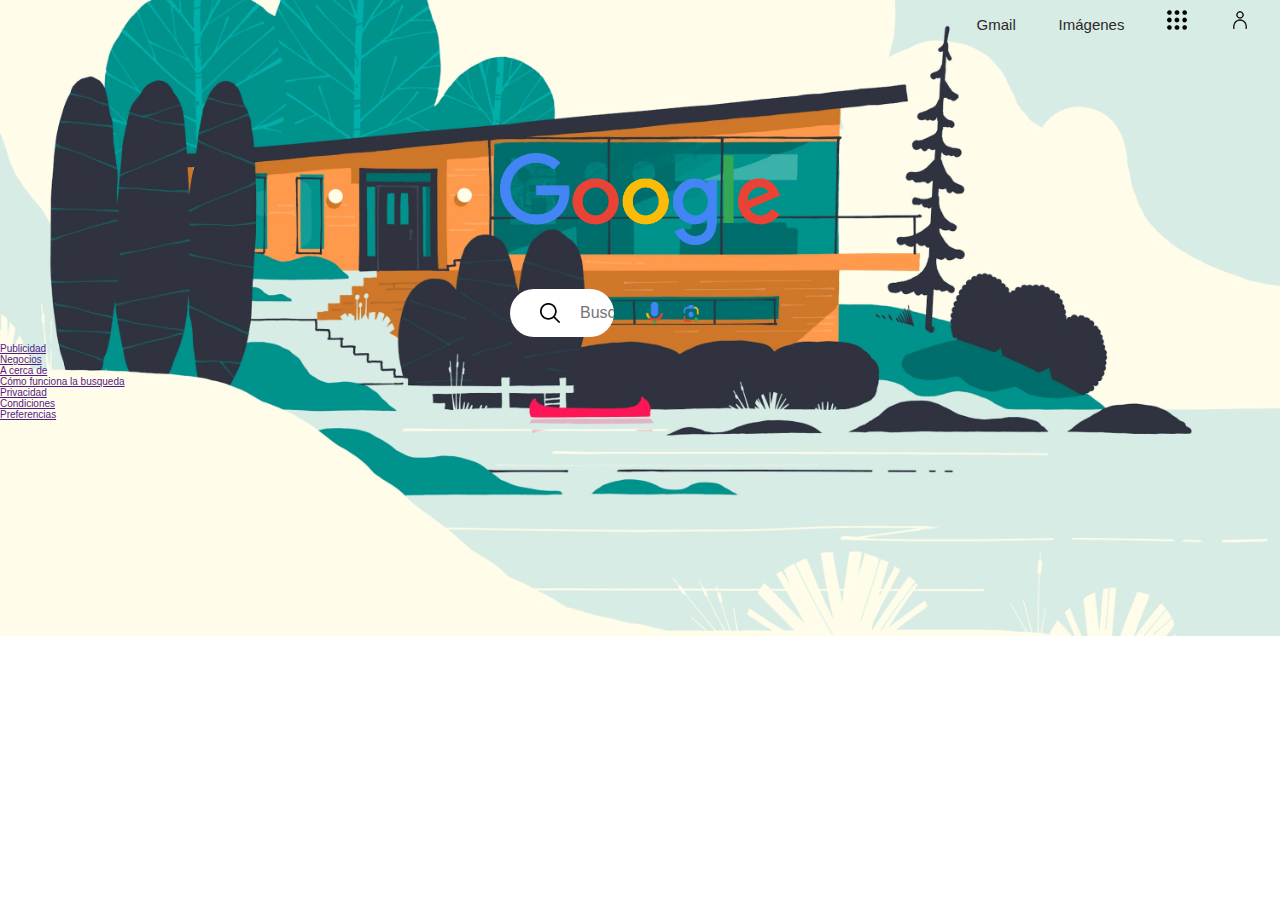
<file: Clone de google/index.html>
<!DOCTYPE html>
<html lang="es">

<head>
    <meta charset="UTF-8">
    <meta name="viewport" content="width=device-width, initial-scale=1.0">
    <link rel="stylesheet" href="./style.css">
    <title>Google</title>
</head>

<body>
    <header>
        <nav>
            <ul class="menu">
                <li class="submenu text"><a href="#">Gmail</a></li>
                <li class="submenu text"><a href="#">Imágenes</a></li>
                <li class="submenu"><a href="/conferenciaEstilos/Html/index.html"><img src="./assets/menu-de-puntos.png" alt="Menú"></a></li>
                <li class="submenu"><a href="/paginaDestino/index.html"><img src="./assets/usuario.png" alt="Imagen del usuario"></a></li>
            </ul>
        </nav>
    </header>

    <main>
        <section class="section-1">
        </section>
    </main>

    <form>
        <img src="./assets/busqueda.png" alt="Busqueda">
        <div class="content-input">
            <input type="text" name="search" id="search" placeholder="Buscar en Google o escribir una URL">
        </div>
        <img src="./assets/Google_mic.svg.png" alt="Microfono" class="icons-m">
        <img src="./assets/Google_Lens.png" alt="Google Lens" class="icons-l">
    </form>

    <footer>
        <ul class="footer-left">
            <li>
                <a href="">Publicidad</a>
            </li>
            <li>
                <a href="">Negocios</a>
            </li>
            <li>
                <a href="">A cerca de</a>
            </li>
            <li>
                <a href="">Cómo funciona la busqueda</a>
            </li>
        </ul>

        <ul class="footer-right">
            <li>
                <a href="">Privacidad</a>
            </li>
            <li>
                <a href="">Condiciones</a>
            </li>
            <li>
                <a href="">Preferencias</a>
            </li>
        </ul>
    </footer>
</body>

</html>
</file>
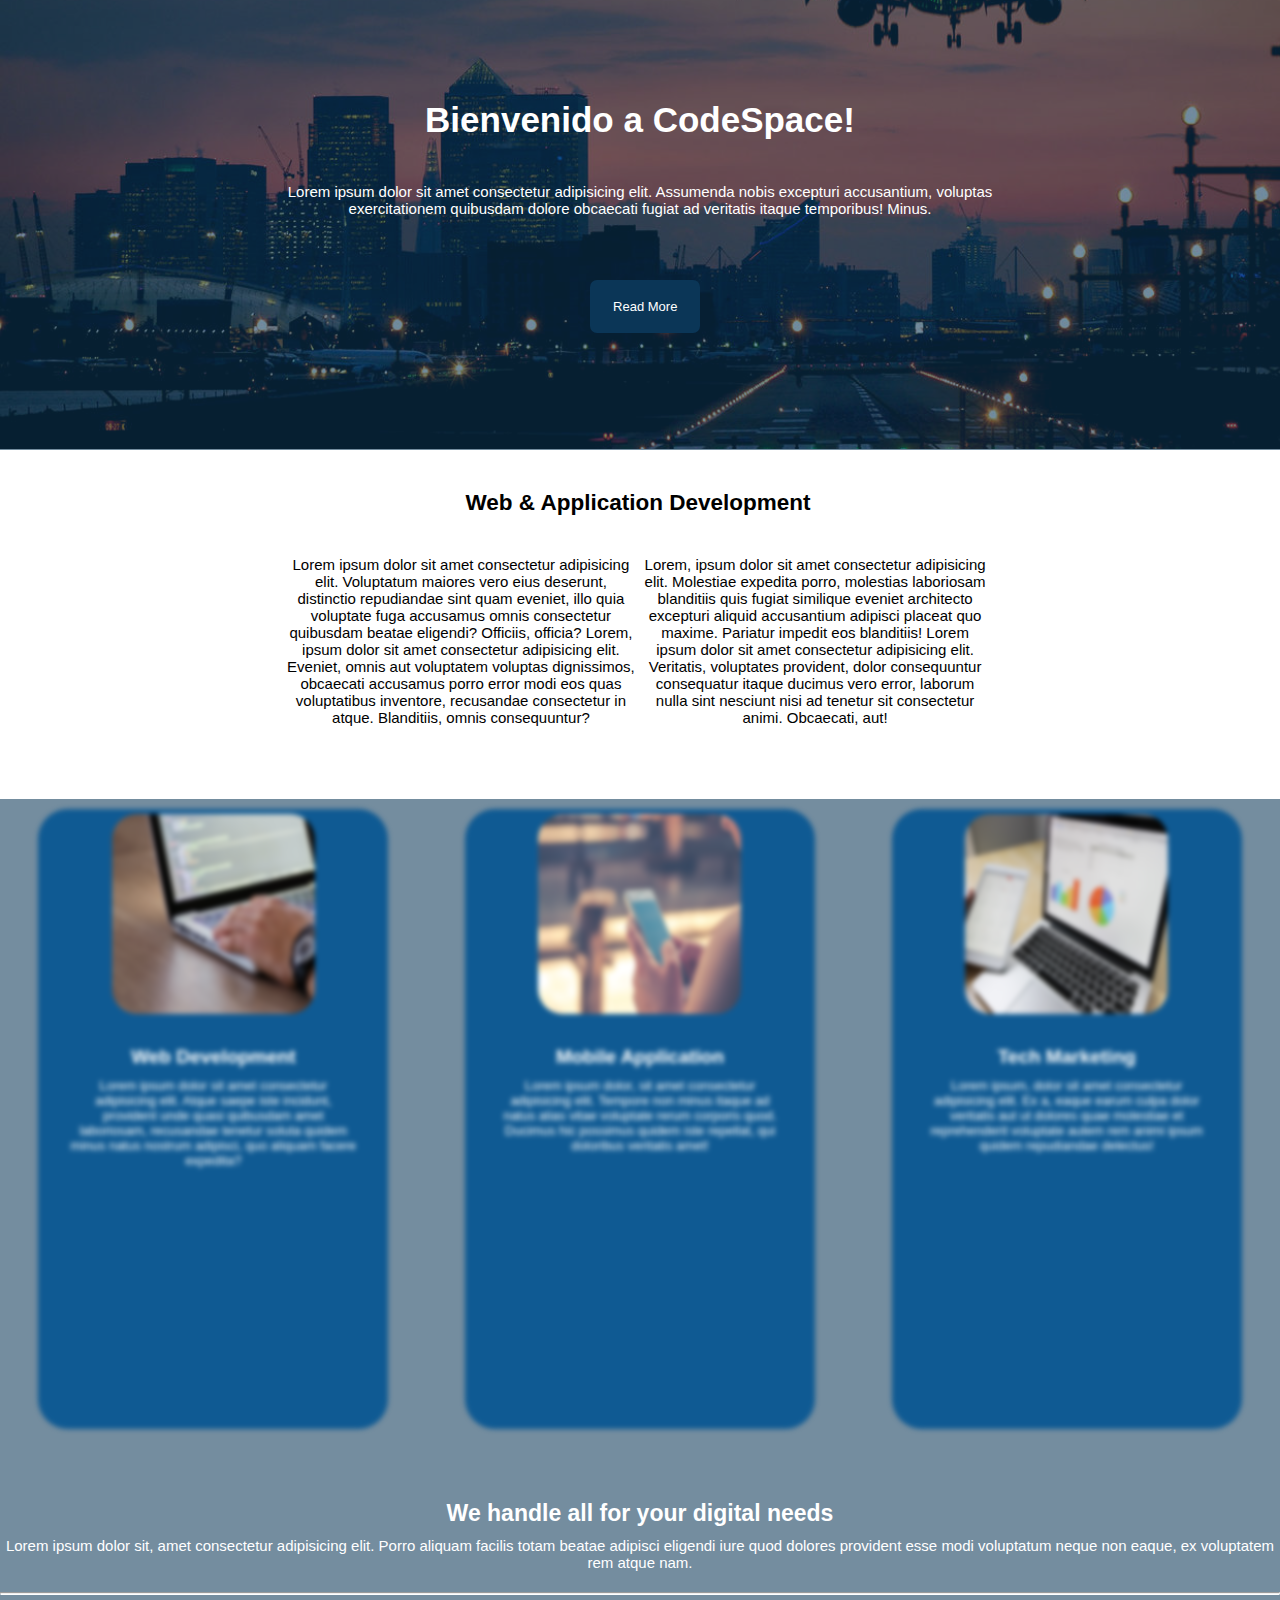
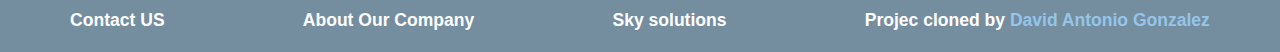
<file: paginaDestino/index.html>
<!DOCTYPE html>
<html lang="en">

<head>
    <meta charset="UTF-8">
    <meta name="viewport" content="width=device-width, initial-scale=1.0">
    <meta name="description"
        content="Lorem ipsum dolor sit amet consectetur adipisicing elit. Assumenda nobis excepturi accusantium">
    <link rel="stylesheet" href="./style.css"> 
    
    <title>Viajes</title>
</head>

<body>

    <!-- *WELCOME START -->
    <header id="showcase">
        <div class="bg-welcome"></div>
        <div class="content-wrap">
            <h1>Bienvenido a CodeSpace!</h1>
            <p class="p-welcome">Lorem ipsum dolor sit amet consectetur adipisicing elit. Assumenda nobis excepturi
                accusantium, voluptas <br>
                exercitationem quibusdam
                dolore obcaecati fugiat
                ad veritatis itaque temporibus! Minus.</p>

            <a href="/conferenciaEstilos/Html/index.html" class="btn">Read More</a>
        </div>
    </header>


    <!-- WELCOME END -->

    <!-- *INFORNATION OF THE PAG -->

    <section class="section-a">
        <h2>Web & Application Development</h2>
        <div>
            <div class="text-a">
                <p>Lorem ipsum dolor sit amet consectetur adipisicing elit. Voluptatum maiores vero eius deserunt,
                    distinctio repudiandae sint quam eveniet, illo quia voluptate fuga accusamus omnis consectetur
                    quibusdam
                    beatae eligendi? Officiis, officia? Lorem, ipsum dolor sit amet consectetur adipisicing elit.
                    Eveniet, omnis aut voluptatem voluptas dignissimos, obcaecati accusamus porro error modi eos quas
                    voluptatibus inventore, recusandae consectetur in atque. Blanditiis, omnis consequuntur?</p>
            </div>
            <div class="text-b">
                <p>Lorem, ipsum dolor sit amet consectetur adipisicing elit. Molestiae expedita porro, molestias
                    laboriosam
                    blanditiis quis fugiat similique eveniet architecto excepturi aliquid accusantium adipisci placeat
                    quo
                    maxime. Pariatur impedit eos blanditiis! Lorem ipsum dolor sit amet consectetur adipisicing elit.
                    Veritatis, voluptates provident, dolor consequuntur consequatur itaque ducimus vero error, laborum
                    nulla sint nesciunt nisi ad tenetur sit consectetur animi. Obcaecati, aut!</p>
            </div>
        </div>
    </section>



    <!-- *START OF CARD -->

    <ul class="section-card">
        <li>
            <div class="card">
                <img src="./landImg/web.jpeg" alt="Web Development">
                <div class="card-content">
                    <h3>Web Development</h3>
                    <p>Lorem ipsum dolor sit amet consectetur adipisicing elit. Atque saepe iste incidunt, provident
                        unde
                        quasi quibusdam amet laboriosam, recusandae tenetur soluta quidem minus natus nostrum adipisci,
                        quo
                        aliquam facere expedita?</p>
                </div>
            </div>
        </li>

        <li>
            <div class="card">
                <img src="./landImg/mobile.jpeg" alt="Mobile Application">
                <div class="card-content">
                    <h3>Mobile Application</h3>
                    <p>Lorem ipsum dolor, sit amet consectetur adipisicing elit. Tempore non minus itaque ad natus alias
                        vitae voluptate rerum corporis quod. Ducimus hic possimus quidem iste repellat, qui doloribus
                        veritatis amet!</p>
                </div>
            </div>
        </li>

        <li>
            <div class="card">
                <img src="./landImg/marketing.jpeg" alt="Marketing">
                <div class="card-content">
                    <h3>Tech Marketing</h3>
                    <p> Lorem ipsum, dolor sit amet consectetur adipisicing elit. Ex a, eaque earum culpa dolor
                        veritatis
                        aut ut dolores quae molestiae et reprehenderit voluptate autem rem animi ipsum quidem
                        repudiandae
                        delectus!
                    </p>
                </div>
            </div>
        </li>
    </ul>

    <!-- END OF  CARD -->

    <section class="section-b">
        <div class="content">
            <h2>We handle all for your digital needs</h2>
            <p>Lorem ipsum dolor sit, amet consectetur adipisicing elit. Porro aliquam facilis totam beatae adipisci
                eligendi iure quod dolores provident esse modi voluptatum neque non eaque, ex voluptatem rem atque nam.
            </p>
        </div>
    </section>

    <!-- *START OF FOOTER -->
    <hr>
    <footer>
        <div class="contact">

            <div class="contact-3">
                <h3>Contact US</h3>
            </div>

            <div class="contact-3">
                <h3>About Our Company</h3>
            </div>

            <div class="contact-3">
                <h3>Sky solutions</h3>
            </div>

            <div class="contact-3">
                <h3>Projec cloned by <span>David Antonio Gonzalez</span></h3>
            </div>

        </div>

    </footer>
    <!-- END OF FOOTER -->
</body>

</html>
</file>
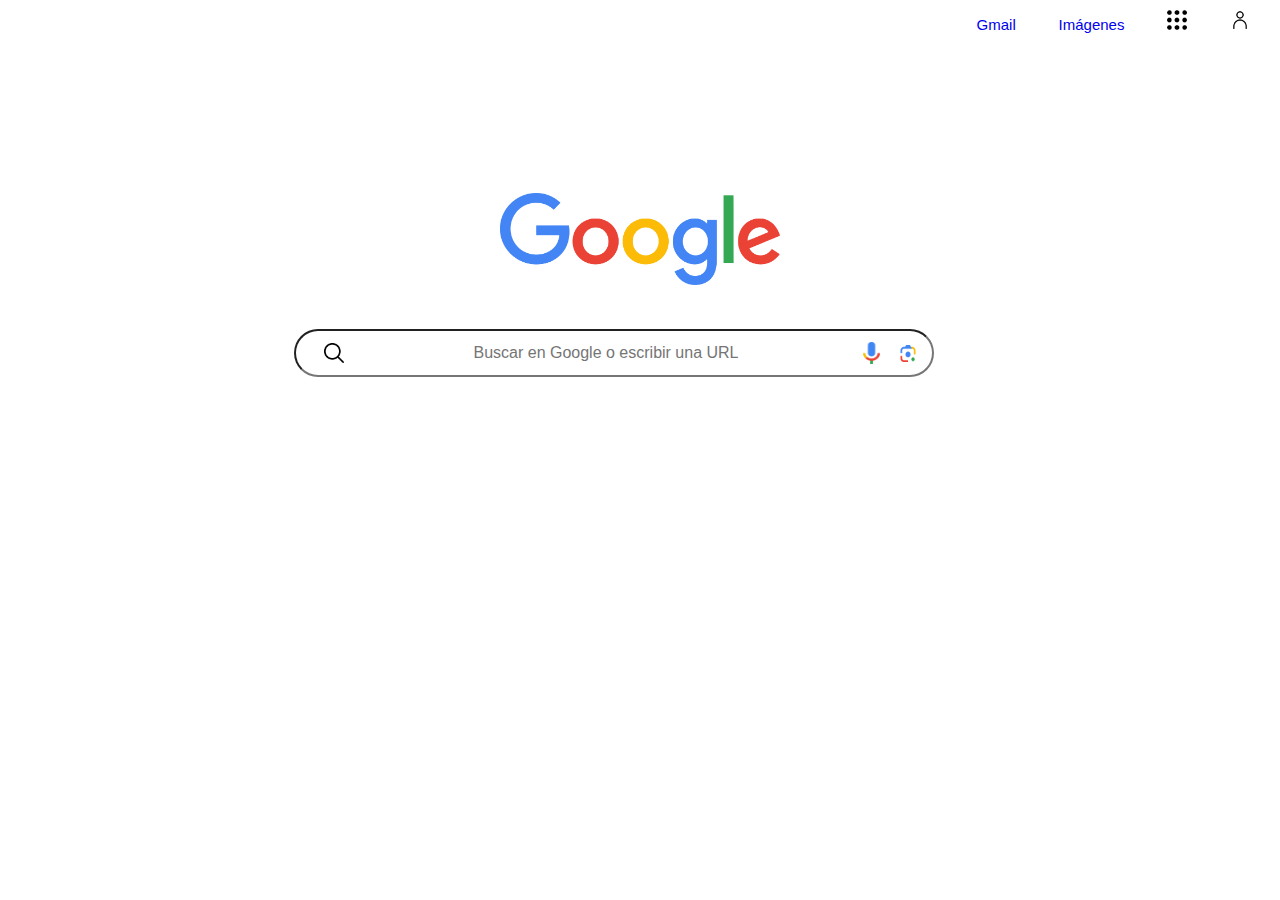
<file: Clone de google/Clone de google/index.html>
<!DOCTYPE html>
<html lang="es">

<head>
    <meta charset="UTF-8">
    <meta name="viewport" content="width=device-width, initial-scale=1.0">
    <link rel="stylesheet" href="./style.css">
    <title>Google</title>
</head>

<body>
    <header>
        <nav>
            <ul class="menu">
                <li class="submenu"><a href="#">Gmail</a></li>
                <li class="submenu"><a href="#">Imágenes</a></li>
                <li class="submenu"><a href=""><img src="./menu-de-puntos.png" alt=""></a></li>
                <li class="submenu"><a href="#"><img src="./usuario.png" alt="Imagen del usuario"></a></li>
            </ul>
        </nav>
    </header>

    <main>
        <section class="section-1">
        </section>
    </main>

    <form>
        <img src="./busqueda.png" alt="Busqueda">
        <input type="search" name="search" id="search" placeholder="Buscar en Google o escribir una URL">
        <img src="./Google_mic.svg.png" alt="Microfono" class="icons-m">
        <img src="./Google_Lens.png" alt="Google Lens" class="icons-l">
    </form>
</body>

</html>
</file>
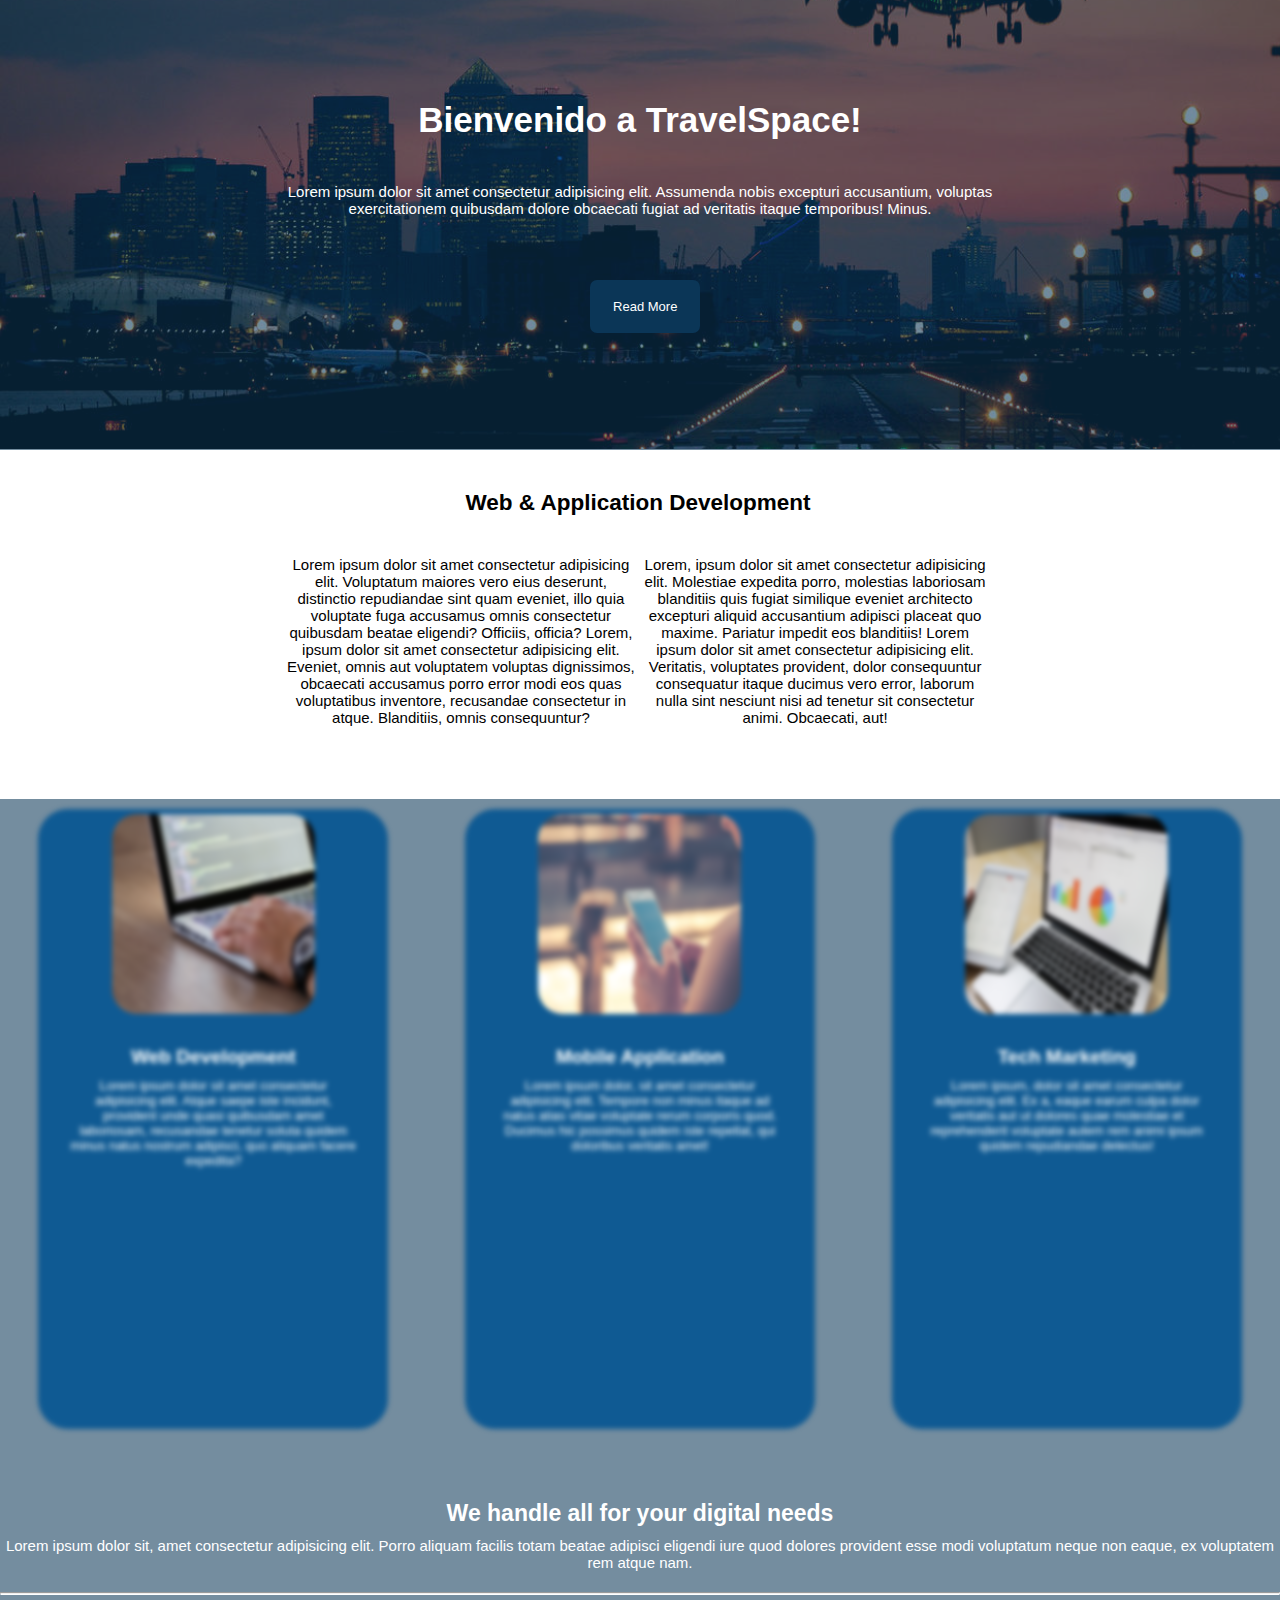
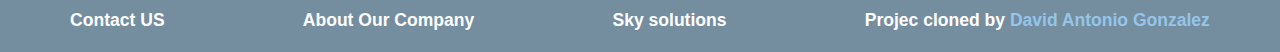
<file: paginaDestino/landing.html>
<!DOCTYPE html>
<html lang="en">

<head>
    <meta charset="UTF-8">
    <meta name="viewport" content="width=device-width, initial-scale=1.0">
    <meta name="description"
        content="Lorem ipsum dolor sit amet consectetur adipisicing elit. Assumenda nobis excepturi accusantium">
    <link rel="stylesheet" href="./style.css"> 
    
    <title>Viajes</title>
</head>

<body>

    <!-- *WELCOME START -->
    <header id="showcase">
        <div class="bg-welcome"></div>
        <div class="content-wrap">
            <h1>Bienvenido a TravelSpace!</h1>
            <p class="p-welcome">Lorem ipsum dolor sit amet consectetur adipisicing elit. Assumenda nobis excepturi
                accusantium, voluptas <br>
                exercitationem quibusdam
                dolore obcaecati fugiat
                ad veritatis itaque temporibus! Minus.</p>

            <a href="#" class="btn">Read More</a>
        </div>
    </header>


    <!-- WELCOME END -->

    <!-- *INFORNATION OF THE PAG -->

    <section class="section-a">
        <h2>Web & Application Development</h2>
        <div>
            <div class="text-a">
                <p>Lorem ipsum dolor sit amet consectetur adipisicing elit. Voluptatum maiores vero eius deserunt,
                    distinctio repudiandae sint quam eveniet, illo quia voluptate fuga accusamus omnis consectetur
                    quibusdam
                    beatae eligendi? Officiis, officia? Lorem, ipsum dolor sit amet consectetur adipisicing elit.
                    Eveniet, omnis aut voluptatem voluptas dignissimos, obcaecati accusamus porro error modi eos quas
                    voluptatibus inventore, recusandae consectetur in atque. Blanditiis, omnis consequuntur?</p>
            </div>
            <div class="text-b">
                <p>Lorem, ipsum dolor sit amet consectetur adipisicing elit. Molestiae expedita porro, molestias
                    laboriosam
                    blanditiis quis fugiat similique eveniet architecto excepturi aliquid accusantium adipisci placeat
                    quo
                    maxime. Pariatur impedit eos blanditiis! Lorem ipsum dolor sit amet consectetur adipisicing elit.
                    Veritatis, voluptates provident, dolor consequuntur consequatur itaque ducimus vero error, laborum
                    nulla sint nesciunt nisi ad tenetur sit consectetur animi. Obcaecati, aut!</p>
            </div>
        </div>
    </section>



    <!-- *START OF CARD -->

    <ul class="section-card">
        <li>
            <div class="card">
                <img src="./landImg/web.jpeg" alt="Web Development">
                <div class="card-content">
                    <h3>Web Development</h3>
                    <p>Lorem ipsum dolor sit amet consectetur adipisicing elit. Atque saepe iste incidunt, provident
                        unde
                        quasi quibusdam amet laboriosam, recusandae tenetur soluta quidem minus natus nostrum adipisci,
                        quo
                        aliquam facere expedita?</p>
                </div>
            </div>
        </li>

        <li>
            <div class="card">
                <img src="./landImg/mobile.jpeg" alt="Mobile Application">
                <div class="card-content">
                    <h3>Mobile Application</h3>
                    <p>Lorem ipsum dolor, sit amet consectetur adipisicing elit. Tempore non minus itaque ad natus alias
                        vitae voluptate rerum corporis quod. Ducimus hic possimus quidem iste repellat, qui doloribus
                        veritatis amet!</p>
                </div>
            </div>
        </li>

        <li>
            <div class="card">
                <img src="./landImg/marketing.jpeg" alt="Marketing">
                <div class="card-content">
                    <h3>Tech Marketing</h3>
                    <p> Lorem ipsum, dolor sit amet consectetur adipisicing elit. Ex a, eaque earum culpa dolor
                        veritatis
                        aut ut dolores quae molestiae et reprehenderit voluptate autem rem animi ipsum quidem
                        repudiandae
                        delectus!
                    </p>
                </div>
            </div>
        </li>
    </ul>

    <!-- END OF  CARD -->

    <section class="section-b">
        <div class="content">
            <h2>We handle all for your digital needs</h2>
            <p>Lorem ipsum dolor sit, amet consectetur adipisicing elit. Porro aliquam facilis totam beatae adipisci
                eligendi iure quod dolores provident esse modi voluptatum neque non eaque, ex voluptatem rem atque nam.
            </p>
        </div>
    </section>

    <!-- *START OF FOOTER -->
    <hr>
    <footer>
        <div class="contact">

            <div class="contact-3">
                <h3>Contact US</h3>
            </div>

            <div class="contact-3">
                <h3>About Our Company</h3>
            </div>

            <div class="contact-3">
                <h3>Sky solutions</h3>
            </div>

            <div class="contact-3">
                <h3>Projec cloned by <span>David Antonio Gonzalez</span></h3>
            </div>

        </div>

    </footer>
    <!-- END OF FOOTER -->
</body>

</html>
</file>
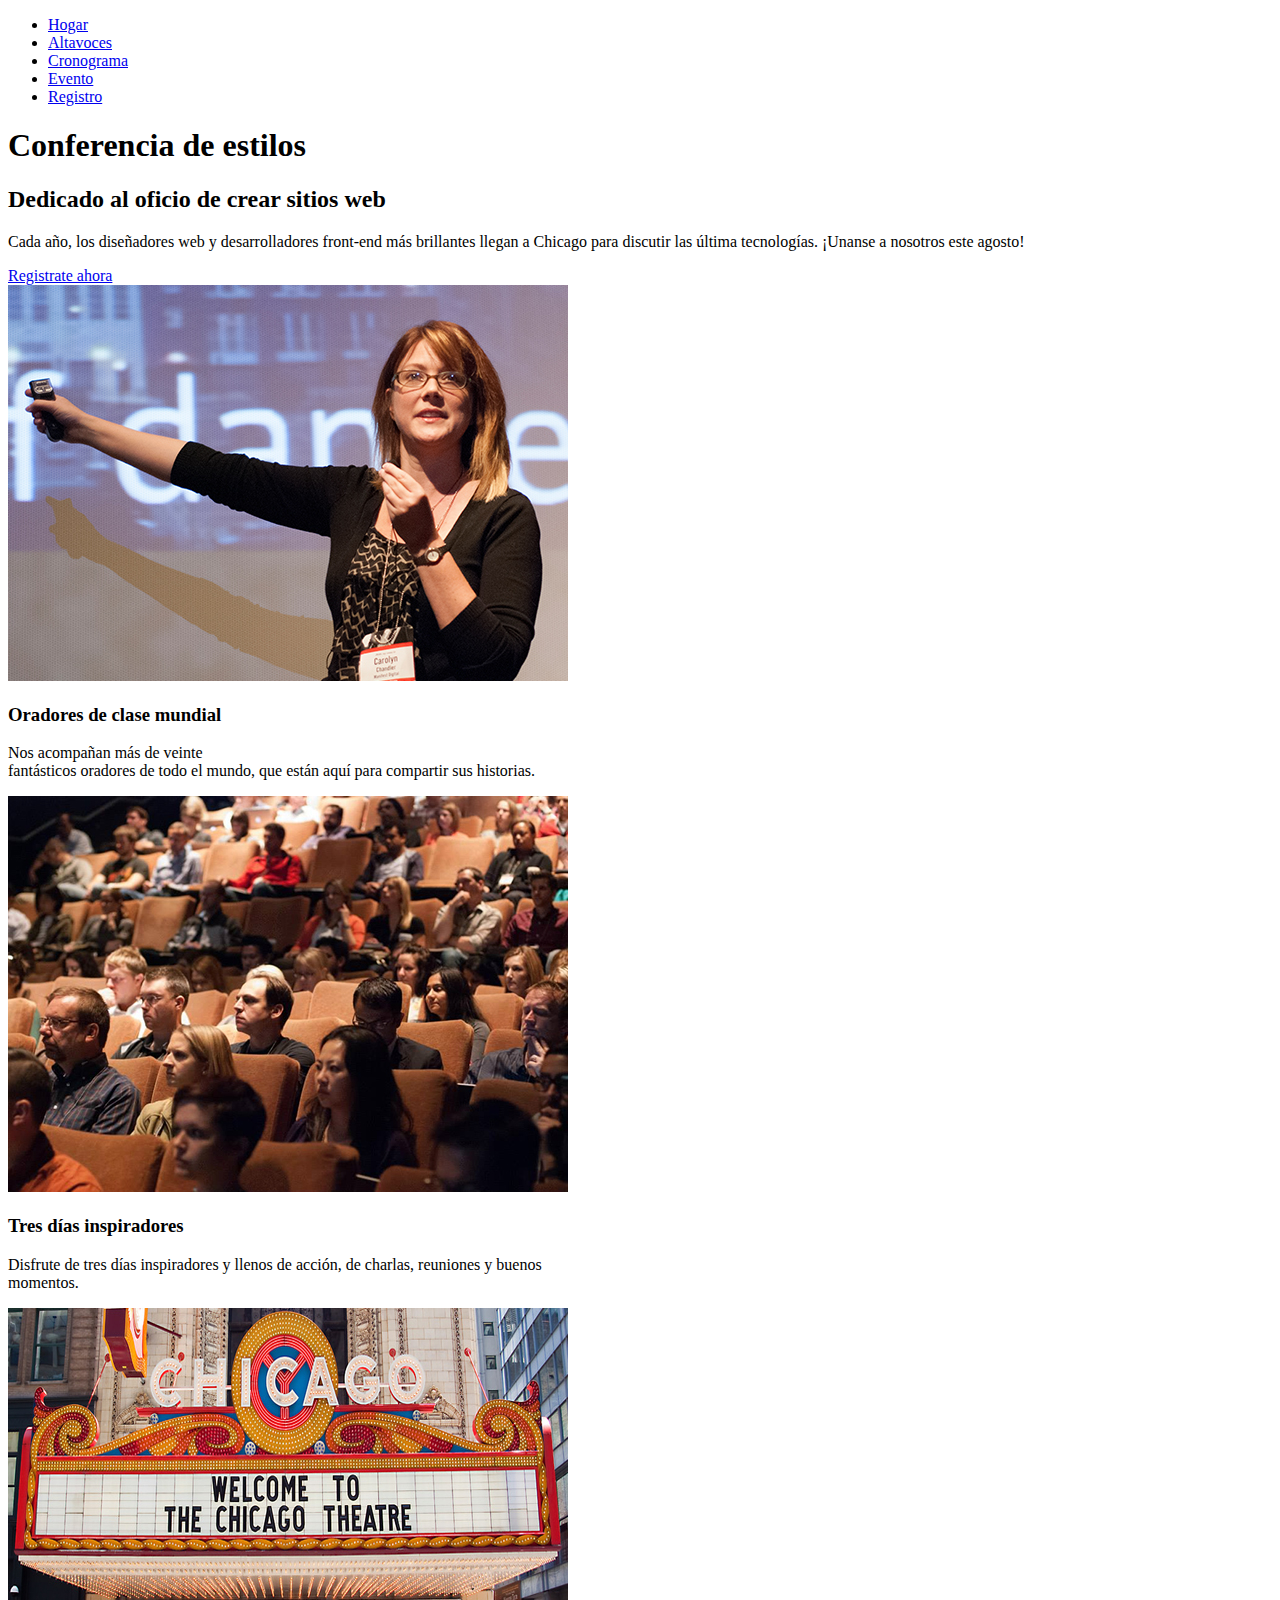
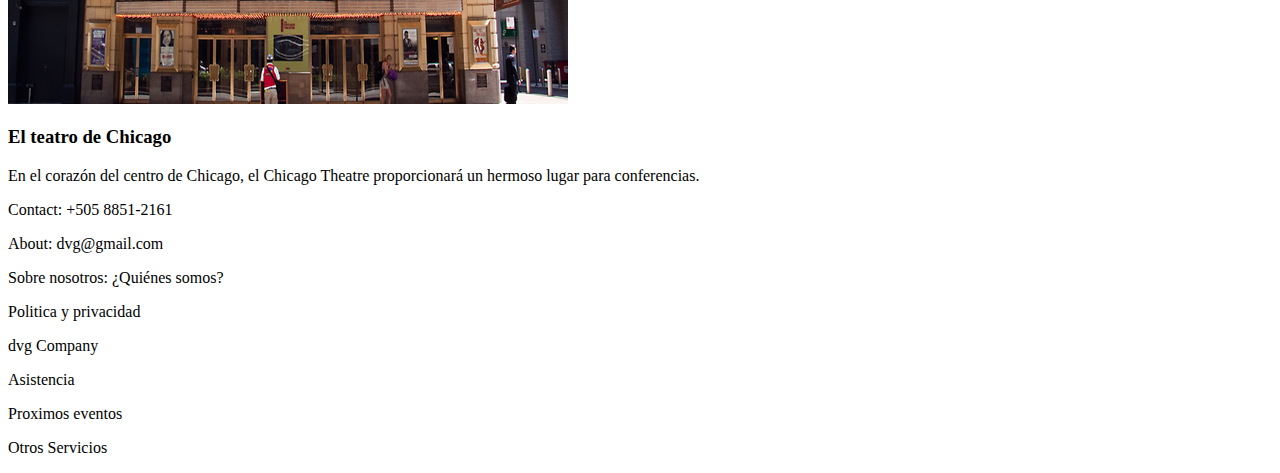
<file: conferenciaEstilos/Html/landing.html>
<!DOCTYPE html>
<html lang="en">

<head>
    <meta charset="UTF-8">
    <meta name="viewport" content="width=device-width, initial-scale=1.0">
    <link rel="stylesheet" href="/conferenciaEstilos/Style/style.css">
    <link rel="preconnect" href="https://fonts.googleapis.com">
    <link rel="preconnect" href="https://fonts.gstatic.com" crossorigin>
    <link href="https://fonts.googleapis.com/css2?family=Lato:wght@300&display=swap" rel="stylesheet">
    <link rel="preconnect" href="https://fonts.googleapis.com">
    <link rel="preconnect" href="https://fonts.gstatic.com" crossorigin>
    <link href="https://fonts.googleapis.com/css2?family=Lato:wght@100&display=swap" rel="stylesheet">

    <title>Conferencia de estilos</title>
</head>

<body>

    <!-- !INICIO DE MENU Y BIENVENIDA -->
    <header id="welcome">
        <nav>
            <ul class="menu">
                <li><a href="#" class="submenu">Hogar</a></li>
                <li><a href="#" class="submenu">Altavoces</a></li>
                <li><a href="#" class="submenu">Cronograma</a></li>
                <li><a href="#" class="submenu">Evento</a></li>
                <li><a href="#" class="submenu">Registro</a></li>
            </ul>
        </nav>

        <div class="content-welcome">
            <h1>Conferencia de estilos</h1>
            <h2>Dedicado al oficio de crear sitios web</h2>
            <p>Cada año, los diseñadores web y desarrolladores front-end más brillantes llegan
                a Chicago para discutir las última tecnologías. ¡Unanse a nosotros este agosto!
            </p>
            <a href="#" class="btn">Registrate ahora</a>
        </div>
    </header>
    <!-- FIN DE MENU Y BIENVENIDA -->

    <!-- !INICIO DE CARDS -->
    <main class="section-card">
        <div class="cards card-1">
            <img src="/conferenciaEstilos/img-cards/card-1.jpg" alt="Oradores de clase mundial">
            <div class="content-cards card-2">
                <h3>Oradores de clase mundial</h3>
                <p>Nos acompañan más de veinte <br>fantásticos oradores de todo el mundo,
                    que están aquí para compartir sus historias.
                </p>
            </div>
        </div>

        <div class="cards card-2">
            <img src="/conferenciaEstilos/img-cards/card-2.jpg" alt="Tres días inspiradores">
            <div class="content-cards">
                <h3>Tres días inspiradores</h3>
                <p>Disfrute de tres días inspiradores y llenos de acción,
                    de charlas, reuniones y buenos <br> momentos.
                </p>
            </div>
        </div>

        <div class="cards card-3">
            <img src="/conferenciaEstilos/img-cards/card-3.jpg" alt="El teatro de Chicago">
            <div class="content-cards">
                <h3>El teatro de Chicago</h3>
                <p>En el corazón del centro de Chicago,
                    el Chicago Theatre proporcionará un hermoso lugar para conferencias.
                </p>
            </div>
        </div>
    </main>

    <footer class="footer">

        <div class="footer-cont">
            <p>Contact: <span>+505 8851-2161</span></p>
            <p>About: <span>dvg@gmail.com</span></p>
            <p>Sobre nosotros: <span>¿Quiénes somos?</span></p>
            <p>Politica y privacidad</p>
        </div>

        <div class="footer-cont2">
            <p>dvg Company</p>
            <p>Asistencia</p>
            <p>Proximos eventos</p>
            <p>Otros Servicios</p>
        </div>

    </footer>
</body>

</html>
</file>
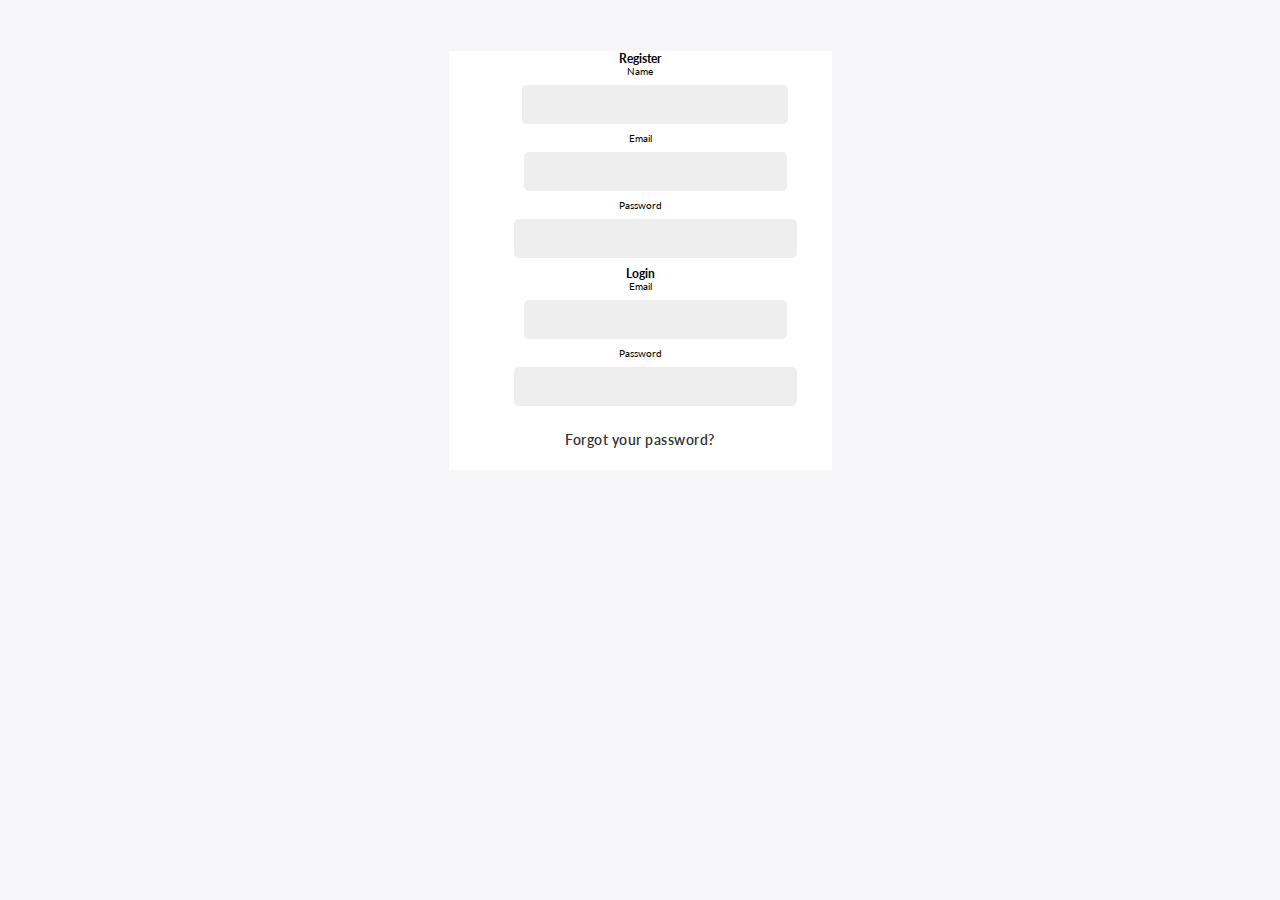
<file: conferenciaEstilos/Html/register.html>
<!DOCTYPE html>
<html lang="en">

<head>
    <meta charset="UTF-8">
    <meta name="viewport" content="width=device-width, initial-scale=1.0">
    <link rel="stylesheet" href="/conferenciaEstilos/Style/register.css">
    <link rel="preconnect" href="https://fonts.googleapis.com">
    <link rel="preconnect" href="https://fonts.gstatic.com" crossorigin>
    <link href="https://fonts.googleapis.com/css2?family=Lato:wght@300&display=swap" rel="stylesheet">
    <link rel="preconnect" href="https://fonts.googleapis.com">
    <link rel="preconnect" href="https://fonts.gstatic.com" crossorigin>
    <link href="https://fonts.googleapis.com/css2?family=Lato:wght@100&display=swap" rel="stylesheet">

    <title>Registro</title>
</head>

<body>

    <form action="" class="register-form">

        <h3>Register</h3>

        <label for="nombre" class="register-label">
            <span>Name</span>
            <input type="text" name="nombre" autocomplete="name" required>
        </label>

        <label for="correo" class="register-label">
            <span>Email</span>
            <input type="text" name="correo" autocomplete="email" required>
        </label>

        <label for="clave" class="register-label">
            <span>Password</span>
            <input type="password" name="clave" required>
        </label>
    </form>

    <form action="" class="login-form">
        <h3>Login</h3>
        <label for="correo" class="login-label">
            <span>Email</span>
            <input type="text" name="correo" autocomplete="email" required>
        </label>

        <label for="password" class="login-label">
            <span>Password</span>
            <input type="text" name="password" required>
        </label>

        <p><a href="">Forgot your password?</a></p>
    </form>

</body>

</html>
</file>
<file: Clone de google/style.css>
*{
    box-sizing: border-box;
    padding: 0;
    margin: 0;
}

html{
    font-size: 62.5%;
}

body{
    font-family: 'Segoe UI', Tahoma, Geneva, Verdana, sans-serif;
    background-image: url(./fondo.png);
    background-size: cover;
    background-position: center;
    background-repeat: no-repeat;
}

/* !BARRA DE NEVAGACIÓN */

nav{
    display: flex;
    flex-direction: row;
    justify-content: end;
    margin-bottom: 50px;
}

nav .menu{
    padding: 5px;
    margin: 5px;
    
}

nav .menu .submenu{
    display: inline;
    font-size: 1.5rem;
    margin: 20px;
    width: 100%;
    list-style: none;
}

nav .menu .text:hover{
    border-bottom: 1px solid;
    transition: all 700ms;
}



nav .menu .submenu img{
    width: 20px;
    height: 20px;
    border-radius: 10%;
}

nav .menu img:hover{
    background-color: #ffff;
    padding: 5px;
    border-radius: 5px;
    opacity: 0.5;
}

.submenu a{
    text-decoration: none;
    color: #2c2727;
}

/* !LOGO DE GOOGLE */

main{
    display: flex;
    flex-direction: row;
    justify-content: center;
    position: relative;
    margin-top: 100px;

}
main .section-1{
    margin: 10px 0;
    width: 280px;
    height: 100px;
    background-image: url(./google-939112.png);
    background-repeat: no-repeat;
    background-size: contain;
}

form{
    margin-top: 20px;
    height: 60px;
    display: flex;
    flex-direction: row;
    justify-content: center;
    align-items: center;
    
    
}

form #search{
    font-size: 1.6rem;
    height: 48px;
    width: 50%;
    border-radius: 600px;
    background-color: #ffff;
    list-style: none;
    border: none;
}

#search:hover{
    border: none;
}

input::placeholder {
    padding-left: 70px;
    border: none;
}

input[type="search"]{
    display: block;
    margin-top: 1px;
    border: noen;
}


form img{
    position:relative;
    width: 20px;
    height: 20px;
    float: center;
    left: 50px;
    
}

form .icons-m, .icons-l{
    position: relative;
    left: -80px;
    margin: 9px;
    width: 17px;
    height: 22px;
}

form .icons-l{
    width: 20px;
    height: 23px;
}
</file>
<file: paginaDestino/style.css>
* {
    box-sizing: border-box;
    padding: 0;
    margin: 0;
    text-align: center;

}

:root {
    --font: 'Segoe UI', Tahoma, Geneva, Verdana, sans-serif;
    --palet-color: #0b3657;
}

html {
    font-size: 62.5%;
    font-family: var(--font);
}





/* !CONTENEDOR DEL HEADER */
#showcase {
    display: flex;
    flex-direction: row;
    flex-wrap: wrap;
    justify-content: center;
    min-height: 450px;
    margin-bottom: 20px;
    background-color: #0b365791;

}

/* !BG DEL HEADER */
#showcase .bg-welcome {
    display: flex;
    position: absolute;
    background-image: url(./landImg/bg-a.jpg);
    background-repeat: no-repeat;
    background-size: cover;
    background-position:  bottom;
    width: 100%;
    height: 449px;
    z-index: -1;

}



/* ****************** */

/* !TITULO DEL HEADER, PÁRRAFO Y BOTON */
h1 {
    display: flex;
    justify-content: center;
    flex-wrap: wrap;
    position: relative;
    top: 100px;
    font-size: 3.5rem;
    color: rgb(255, 255, 255);
    z-index: 10;
}

.p-welcome {
    display: flex;
    justify-content: center;
    flex-wrap: wrap;
    position: relative;
    margin: 3px;
    top: 140px;
    font-size: 1.5rem;
    color: #fff;
    z-index: 20;
}

.btn {
    display: flex;
    justify-content: center;
    flex-wrap: wrap;
    position: relative;
    width: 110px;
    top: 200px;
    right: -43%;
    padding: 19px;
    font-size: 1.3rem;
    color: #fff;
    background-color: var(--palet-color);
    border-radius: 7px;
    text-decoration: none;
    z-index: 30;
}

.btn:hover {
    background-color: #0b365764;
    box-shadow: 4px 2px var(--palet-color);
    transition: all 400ms;
    border: 1.5px solid #fff;
}

.btn:focus{
    background-color: var(--palet-color);
    border: none;
    box-shadow: none;
}




/* !INICIO DE SECCIÓN DE INFORMACIÓN DEL SITIO WEB */
.section-a {
    margin: 10px 30px 15px 30px;
    font-size: 1.5rem;
    width: 95vw;
    height: auto;
    /* border: #0b3657 1px solid; */
}

.section-a h2 {
    display: block;
    margin: 20px;
    padding: 20px;
    /* border: #0b3657 solid 1px; */
}


.section-a .text-a {
    display: inline-block;
    position: relative;
    margin-bottom: 20px;
    height: fit-content;
    width: 350px;
    justify-content: flex-start;
    /* border: #0b3657 solid 1px; */
}

.section-a .text-b {
    display: inline-block;
    position: relative;

    height: fit-content;
    width: 350px;
    /* border: #0b3657 solid 1px; */

}





/* !SECCIÓN DE CARDS DE WEB, MOBILE Y MARKETING */

ul {
    list-style: none;
}

.section-card {
    display: flex;
    justify-content: space-around;
    flex-wrap: wrap;
    margin-top: 53px;
    margin-bottom: 0;
    max-width: 100vw;
    max-height: fit-content;
    background-color: #0b365791;
    padding: 10px 0;
    /* border: solid black 2px; */

}


img {
    width: 58%;
    height: 200px;
    margin-top: 5px;
    border-radius: 25px;
}

.section-card .card {

    background-color: #0f5a93;
    color: #fff;
    margin-bottom: 20px;
    border-radius: 30px;
    width: 350px;
    max-height: 620px;
    height: 71vh;
    filter: blur(.28rem);
}

.section-card .card:hover {
    background-color: #fff;
    color: black;
    box-shadow: #0f5a93 4px -2px;
    filter: none;
    transition: all 400ms;
    transform: scale(1.03) translate3d(0, 0, 0);

}

.section-card .card .card-content {
    position: relative;
    margin: 30px;
    

}

.section-card .card .card-content h3 {
    font-size: 1.9rem;
    margin: 10px;
}

.section-card .card .card-content p {
    font-size: 1.3rem;
    font-family: var(--font);
    text-align: center;
}



/* !CONTENIDO */
.section-b {
    height: auto;
    background-color: #0b365791;
    border: #0b365700 solid 1px;
    color: #fff;
}

.section-b .content {
    margin-top: 40px;
}

.section-b h2 {
    font-size: 2.3rem;
}

.section-b p {
    font-size: 1.5rem;
    margin-top: 10px;
    margin-bottom: 20px;
    text-align: center;
}





/* !FOOTER */

.contact {
    display: flex;
    justify-content: space-around;
    flex-wrap: wrap;
    background-color: #0b365791;
    border: 1px solid #0b3f7f00;
    border-top: 1px rgb(255, 255, 255) solid;
}

span {
    color: #95c5e9;
}

.contact-3 {
    color: #fff;
    margin-bottom: 20px;
    font-size: 1.5rem;
    margin-top: 15px;
}


.contact-3:hover {
    background-color: #0b3657;
    padding: 4px;
    border-radius: 4px;
    transition: all 350ms;
}



/* !MEDIA QUERIES  */



@media screen and (max-width:1040px) and (min-width:901px){
    .section-card{
        width: 100%;
        height: fit-content;
    }

        img{ 
            width: 200px;
            height: 200px;
            margin: 3px 2px 0 2px;
        }

    .section-card .card{
        height: 450px;
        width: 290px;
        margin-top: 5px;
        filter: none;
    }
}






@media screen and (max-width: 900px) {

    /* !HEADER */
    #showcase {
        width: 100%;
        
    }

    #showcase .bg-welcome {
        width: 100%;
        margin-left: auto;
        margin-right: auto;
    }


    .p-welcome {
        font-size: 1.4rem;
    }

    .btn{
        left: 44%;
    }


    /* !FIRST SECTION */
    .section-a {
        display: flex;
        flex-direction: column;
        justify-content: center;
        align-items: stretch;
        margin: 3px;
        width: 98%;
        /* border: #0b3657 1px solid; */
    }

    .section-a .text-a {
        width: 100%;
        height: fit-content;
        font-size: 1.3rem;
        text-align: justify;
    }

    .section-a .text-b {
        width: 100%;
        height: fit-content;
        text-align: justify;
        font-size: 1.3rem;
    }





    /* !CARDS */

    .section-card {
        width: 100%;
        height: fit-content;
        
    } 
    img{
        width: 195px;
        height: 150px;
        margin: 3px 2px 0 2px;
    }
    .section-card .card {
        height: 450px;
        width: 200px;
        margin-top: 5px;
        filter: none;
    }


    

}

@media screen and  (max-width:550px) {

    #showcase{
        width: 100%;
    }

    #showcase .bg-welcome{
        width: 100%;
        margin-left: auto;
        margin-right: auto;
    }
    .btn{
        left: 35.9%;
        margin-top: -20px;
    }

    .contact .contact-3{
        background-color: var(--palet-color);
        margin-right: 4px;
        padding: 4px;
        border-radius: 7px;
    }
}
</file>
<file: Clone de google/Clone de google/style.css>
*{
    box-sizing: border-box;
    padding: 0;
    margin: 0;
}

html{
    font-size: 62.5%;
}

body{
    font-family: 'Segoe UI', Tahoma, Geneva, Verdana, sans-serif;
}

/* !BARRA DE NEVAGACIÓN */

nav{
    display: flex;
    flex-direction: row;
    justify-content: end;
    margin-bottom: 50px;
}

nav .menu{
    padding: 5px;
    margin: 5px;
    
}

nav .menu .submenu{
    display: inline;
    font-size: 1.5rem;
    margin: 20px;
    width: 100%;
    list-style: none;
}

nav .menu .submenu img{
    width: 20px;
    height: 20px;
    border-radius: 10%;
}

.submenu a{
    text-decoration: none;
}

/* !LOGO DE GOOGLE */

main{
    display: flex;
    flex-direction: row;
    justify-content: center;
    position: relative;
    margin-top: 140px;

}
main .section-1{
    margin: 10px 0;
    width: 280px;
    height: 100px;
    background-image: url(./google-939112.png);
    background-repeat: no-repeat;
    background-size: contain;
}

form{
    margin-top: 20px;
    height: 60px;
    display: flex;
    flex-direction: row;
    justify-content: center;
    align-items: center;
    
    
}

form #search{
    font-size: 1.6rem;
    height: 48px;
    width: 50%;
    border-radius: 600px;
    background-color: #ffff;
    text-align: center;
    /* border: none; */

}

input::placeholder:hover{
    visibility: hidden;
}
form img{
    position:relative;
    width: 20px;
    height: 20px;
    float: center;
    z-index: 100;
    left: 50px;
    
}

form .icons-m, .icons-l{
    position: relative;
    left: -80px;
    margin: 9px;
    width: 17px;
    height: 22px;
}

form .icons-l{
    width: 20px;
    height: 23px;
}
</file>
<file: conferenciaEstilos/Style/style.css>
.background {
  background: #141433;
}

.previewContainer {
  background: #b5b5e3;
  color: #fff;
  padding: 20px;
  border-radius: 10px;
  margin-top: 20px;

}

.album {
  width: 200px;
  view-transition-name: album;
  z-index: 100000;
}
/* Se declara esta propiedad para activar la transición entre las páginas
    Las páginas comparten el mismo CSS
*/
@view-transition {
  navigation: auto; /* Eneable*/
}

::view-transition-old(root),
::view-transition-new(root) {
  animation-duration: 0.5s;
}

::view-transition-old(root) {
  animation-name: scaleOut;
}

::view-transition-new(root) {
  animation-name: scaleIn;
}

@keyframes scaleIn {
  from {
    transform: scale(0);
  }
  to {
    transform: scale(1);
  }
}

@keyframes scaleOut {
  from {
    transform: scale(1);
  }
  to {
    transform: scale(0);
  }
}

.textos, .previewContainer{
    view-transition-name: textos;
    /* animation-name: album; */
}
</file>
<file: conferenciaEstilos/Style/register.css>
* {
  box-sizing: border-box;
  padding: 0;
  margin: 0;
}

body {
  display: flex;
  align-items: center;
  justify-content: center;
  flex-direction: column;
  background: #f6f5f7;
  min-height: 100%;
  margin: 4%;
  font-size: 62.5%;
  font-family: var(--font-prin);
}

:root {
  --bg-color: #293f50;
  --title: #ffff;
  --subtitle: #5e807b;
  --p-color: #91bfb8;
  --font-prin: "Lato", sans-serif;
}

.container {
  position: relative;
  width: 768px;
  max-width: 100%;
  min-height: 480px;
  background: #fff;
  border-radius: 10px;
  overflow: hidden;
  box-shadow: 0 14px 28px rgba(0, 0, 0, 0), 0 10px 10px rgba(0, 0, 0, 0.22);
}

.sign-up,
.sign-in {
  position: absolute;
  top: 0;
  left: 0;
  height: 100%;
  transition: all 0.6s ease-in-out;
}

.sign-up {
  width: 50%;
  opacity: 0;
  z-index: 1;
}
.sign-in {
  width: 50%;
  z-index: 2;
}

form {
  background: #fff;
  display: flex;
  align-items: center;
  justify-content: center;
  flex-direction: column;
  padding: 0 50px;
  height: 100%;
  text-align: center;

  & h1,
  ::placeholder {
    color: var(--subtitle);
  }

  & p {
    font-size: 1rem;
    font-weight: 600;
    color: var(--subtitle);
  }

  & button + a,
  button + a + a {
    border-bottom: 1px solid;
    color: var(--subtitle);
  }
}

form .return {
  position: absolute;
  left: 19%;
  top: 6.4%;
  font-size: 1.2rem;
  transition: all 0.4s;
  font-weight: 300;

  &.btn-return {
    top: 5.4%;
  }

  & :hover {
    color: var(--subtitle);
    transform: scale(1.1);
  }
}

h1 {
  font-weight: 600;
  margin: 0;
  font-family: var(--font-prin);
  font-size: 1.8rem;
  color: var(--title);
}

p {
  font-family: var(--font-prin);
  font-size: 1.2rem;
  font-weight: 400;
  line-height: 20px;
  letter-spacing: 0.5px;
  margin: 15px 0 20px;
  color: var(--p-color);
}

input {
  background: #eee;
  padding: 12px 15px;
  margin: 8px 15px;
  width: 100%;
  border-radius: 5px;
  border: none;
  outline: none;
}

a {
  color: #333;
  font-size: 14px;
  text-decoration: none;
  margin: 15px 0;
}

button {
  color: #fff;
  background: var(--subtitle);
  font-size: 12px;
  font-weight: 500;
  padding: 12px 55px;
  margin: 20px;
  border-radius: 20px;
  border: 1px solid var(--p-color);
  outline: none;
  letter-spacing: 1px;
  text-transform: uppercase;
  transition: transform 80ms ease-in;
  cursor: pointer;
}

button:active {
  transform: scale(0.9);
}

#signIn,
#signUp {
  background: transparent;
  border: 2px solid #fff;
}

.container.right-panel-active .sign-in {
  transform: translateX(100%);
}
.container.right-panel-active .sign-up {
  transform: translateX(100%);
  opacity: 1;
  z-index: 5;
}

.card-container {
  position: absolute;
  top: 0;
  left: 50%;
  width: 50%;
  height: 100%;
  overflow: hidden;
  transition: transform 0.6s ease-in-out;
  z-index: 100;
}

.container.right-panel-active .card-container {
  transform: translateX(-100%);
}

.card {
  position: relative;
  color: #fff;
  left: -100%;
  height: 100%;
  width: 200%;
  background: var(--bg-color);
  transform: translateX(0);
  transition: transform 0.6s ease-in-out;
}

.container.right-panel-active .card {
  transform: translateX(50%);
}

.card-left,
.card-right {
  position: absolute;
  display: flex;
  align-items: center;
  justify-content: center;
  flex-direction: column;
  padding: 0 40px;
  text-align: center;
  top: 0;
  height: 100%;
  width: 50%;
  transform: translateX(0);
  transition: transform 0.4s ease-in-out;
}

.card-right {
  transform: translateX(-20%) rotate(360deg);
}

.card-left {
  right: 0;
  transform: translateX(0) rotate(360deg);
}

.container.right-panel-active .card-right {
  transform: translateX(0);
}

.container.right-panel-active .card-left {
  transform: translateX(20%);
}

/*? ICONOS*/
.social-container {
  margin: 20px 0;
}

.social-container a {
  height: 40px;
  width: 40px;
  margin: 0 5px;
  display: inline-flex;
  justify-content: center;
  align-items: center;
  border: 1px solid #ccc;
  border-radius: 50%;
}

.social-container a:hover i {
  transform: scale(1.8);
  transition: all 0.2s;

  &.fa-facebook {
    color: blue;
  }

  &.fa-google {
    background: linear-gradient(red, yellow, green, rgb(55, 55, 253));
    background-clip: text;
    color: transparent;
  }

  &.fa-linkedin-in {
    background: rgb(0, 0, 255);
    width: 18px;
    height: 18px;
    padding-top: 4px;
    border-radius: 50%;
    font-size: 0.7rem;
    color: #f6f5f7;
  }
}

@media screen and (max-width: 830px) {
  .container {
    position: relative;
    top: 0;
    left: -50%;
    transform: translate(50%, 40%);
    transition: all 400ms;
  }

  .return-In {
    margin-top: 4%;
  }

  .sign-in button {
    font-size: 0.71rem;
  }
}

@media (max-width: 768px) {
  body {
    margin: 2%;
    font-size: 50%;
  }

  .container {
    width: 100%;
    min-height: 600px;
  }

  .sign-up,
  .sign-in {
    width: 100%;
    position: relative;
    transition: all 0.4s ease-in-out;
  }

  .sign-up {
    opacity: 1;
    z-index: 2;
    transform: translateY(0);
  }

  .sign-in {
    z-index: 1;
    transform: translateY(-100%);
  }

  .container.right-panel-active .sign-in {
    transform: translateY(0);
    z-index: 2;
  }
  .container.right-panel-active .sign-up {
    transform: translateY(100%);
    z-index: 1;
  }

  .card-container {
    width: 100%;
    left: 0;
    height: 250px;
    margin-top: 400px;
  }

  .container.right-panel-active .card-left {
    transform: translateX(0);
    transform: translateY(10%);
    margin-left: 120px;
    width: 100%;
  }
}

@media (max-width: 480px) {
  form {
    padding: 0 30px;
  }

  button {
    padding: 10px 30px;
    font-size: 10px;
  }

  input {
    padding: 10px 10px;
    margin: 5px 10px;
  }
}
</file>
